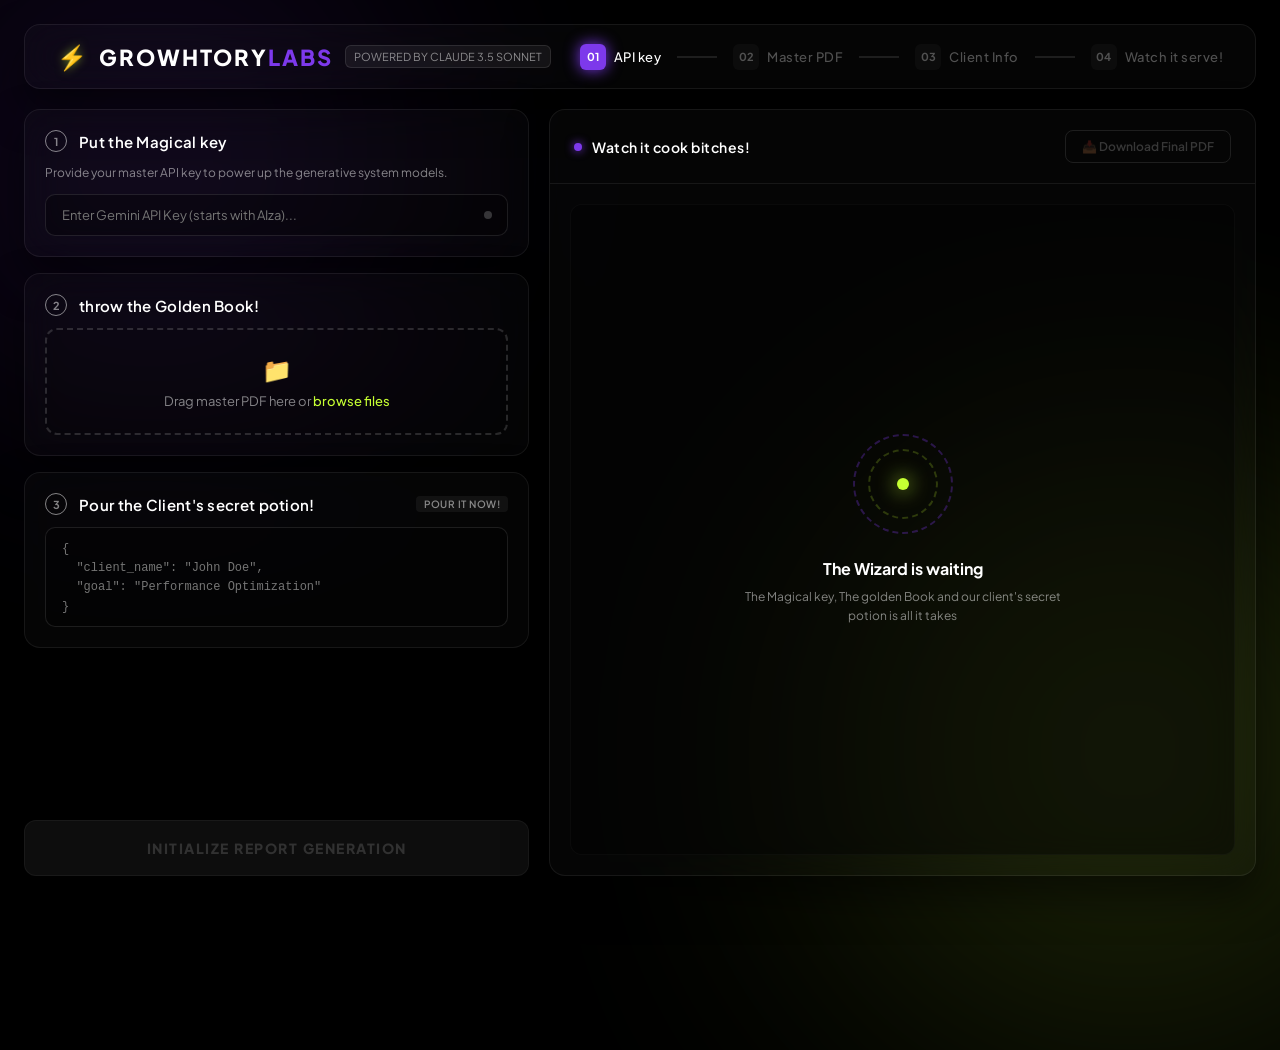
<file: index.html>
<!DOCTYPE html>
<html lang="en">
<head>
    <meta charset="UTF-8">
    <meta name="viewport" content="width=device-width, initial-scale=1.0">
    <title>GROWTHORY LABS // PDF BOOSTER</title>
    <link rel="stylesheet" href="style.css">
    <link rel="preconnect" href="https://fonts.googleapis.com">
    <link rel="preconnect" href="https://fonts.gstatic.com" crossorigin>
    <link href="https://fonts.googleapis.com/css2?family=Plus+Jakarta+Sans:wght@300;400;500;700;800&display=swap" rel="stylesheet">
</head>
<body>

    <div class="ambient-glow glow-violet"></div>
    <div class="ambient-glow glow-lime"></div>

    <div class="desktop-container">
        
        <header class="glass-panel header-panel">
            <div class="brand">
                <div class="logo-mark">⚡</div>
                <h1>GROWHTORY<span>LABS</span></h1>
                <span class="badge">POWERED BY CLAUDE 3.5 SONNET</span>
            </div>
            
            <div class="pipeline-tracker">
                <div class="step active" id="step-auth">
                    <span class="step-num">01</span>
                    <span class="step-name">API key</span>
                </div>
                <div class="pipeline-line" id="line-1"></div>
                <div class="step" id="step-guide">
                    <span class="step-num">02</span>
                    <span class="step-name">Master PDF</span>
                </div>
                <div class="pipeline-line" id="line-2"></div>
                <div class="step" id="step-payload">
                    <span class="step-num">03</span>
                    <span class="step-name">Client Info</span>
                </div>
                <div class="pipeline-line" id="line-3"></div>
                <div class="step" id="step-ready">
                    <span class="step-num">04</span>
                    <span class="step-name">Watch it serve!</span>
                </div>
            </div>
        </header>

        <main class="workspace-grid">
            
            <section class="control-column">
                
                <div class="glass-panel input-card interactive-card" id="card-api">
                    <div class="card-header">
                        <div class="step-indicator">1</div>
                        <h3>Put the Magical key</h3>
                    </div>
                    <p class="card-desc">Provide your master API key to power up the generative system models.</p>
                    <div class="input-wrapper">
                        <input type="password" id="api-key" placeholder="Enter Gemini API Key (starts with AIza)...">
                        <span class="status-dot"></span>
                    </div>
                </div>

                <div class="glass-panel input-card interactive-card" id="card-upload">
                    <div class="card-header">
                        <div class="step-indicator">2</div>
                        <h3>throw the Golden Book!</h3>
                    </div>
                    <div class="drop-zone" id="drop-zone">
                        <div class="drop-zone-icon">📁</div>
                        <p class="drop-zone-text">Drag master PDF here or <span class="highlight">browse files</span></p>
                        <input type="file" id="pdf-file" accept=".pdf" hidden>
                        <div class="file-chip" id="file-chip">
                            <span class="file-name">No file selected</span>
                            <button type="button" class="remove-file-btn" id="remove-file">×</button>
                        </div>
                    </div>
                </div>

                <div class="glass-panel input-card interactive-card" id="card-json">
                    <div class="card-header">
                        <div class="step-indicator">3</div>
                        <h3>Pour the Client's secret potion!</h3>
                        <span class="json-badge invalid" id="json-status">POUR IT NOW!</span>
                    </div>
                    <div class="json-wrapper">
                        <textarea id="json-data" placeholder='{&#10;  "client_name": "John Doe",&#10;  "goal": "Performance Optimization"&#10;}'></textarea>
                    </div>
                </div>

                <div class="action-center">
                    <button id="generate-btn" class="engine-btn" disabled>
                        <span class="btn-glow"></span>
                        <span class="btn-text">INITIALIZE REPORT GENERATION</span>
                    </button>
                </div>

            </section>

            <section class="preview-column">
                <div class="glass-panel output-card">
                    <div class="output-header">
                        <div class="live-status">
                            <span class="pulse-indicator"></span>
                            <h3>Watch it cook bitches!</h3>
                        </div>
                        <div class="output-actions">
                            <button id="download-btn" class="action-btn download-disabled" disabled>📥 Download Final PDF</button>
                        </div>
                    </div>

                    <div class="terminal-screen" id="terminal-screen">
                        <div class="welcome-screen" id="welcome-message">
                            <div class="engine-graphic">
                                <div class="orbit-ring ring-1"></div>
                                <div class="orbit-ring ring-2"></div>
                                <div class="core-dot"></div>
                            </div>
                            <h4>The Wizard is waiting</h4>
                            <p>The Magical key, The golden Book and our client's secret potion is all it takes</p>
                        </div>

                        <div class="processing-screen hidden" id="processing-message">
                            <div class="dna-spinner">
                                <div class="bar"></div>
                                <div class="bar"></div>
                                <div class="bar"></div>
                            </div>
                            <h4 id="progress-text">Extracting Reference Data Matrix...</h4>
                            <div class="progress-bar-container">
                                <div class="progress-bar-fill" id="progress-fill"></div>
                            </div>
                        </div>

                        <div class="render-frame hidden" id="render-view">
                            <iframe id="html-preview" title="Report Preview Frame"></iframe>
                        </div>
                    </div>
                </div>
            </section>

        </main>
    </div>

    <script src="script.js"></script>
</body>
</html>
</file>
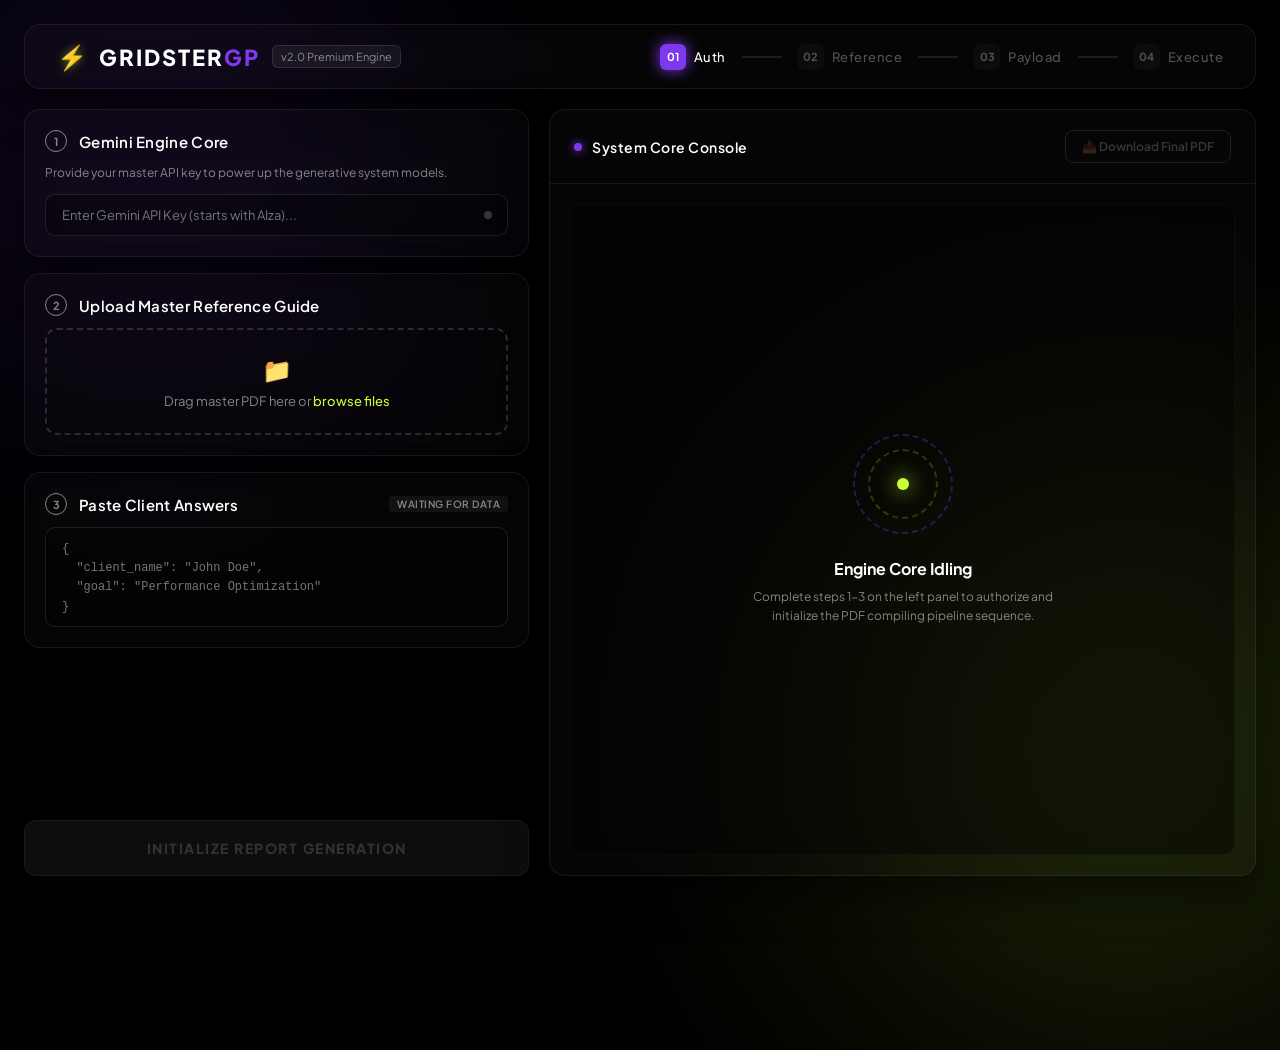
<file: gemini-code-1779367854323.html>
<!DOCTYPE html>
<html lang="en">
<head>
    <meta charset="UTF-8">
    <meta name="viewport" content="width=device-width, initial-scale=1.0">
    <title>GridsterGP // Premium PDF Engine</title>
    <link rel="stylesheet" href="style.css">
    <link rel="preconnect" href="https://fonts.googleapis.com">
    <link rel="preconnect" href="https://fonts.gstatic.com" crossorigin>
    <link href="https://fonts.googleapis.com/css2?family=Plus+Jakarta+Sans:wght@300;400;500;700;800&display=swap" rel="stylesheet">
</head>
<body>

    <div class="ambient-glow glow-violet"></div>
    <div class="ambient-glow glow-lime"></div>

    <div class="desktop-container">
        
        <header class="glass-panel header-panel">
            <div class="brand">
                <div class="logo-mark">⚡</div>
                <h1>GRIDSTER<span>GP</span></h1>
                <span class="badge">v2.0 Premium Engine</span>
            </div>
            
            <div class="pipeline-tracker">
                <div class="step active" id="step-auth">
                    <span class="step-num">01</span>
                    <span class="step-name">Auth</span>
                </div>
                <div class="pipeline-line" id="line-1"></div>
                <div class="step" id="step-guide">
                    <span class="step-num">02</span>
                    <span class="step-name">Reference</span>
                </div>
                <div class="pipeline-line" id="line-2"></div>
                <div class="step" id="step-payload">
                    <span class="step-num">03</span>
                    <span class="step-name">Payload</span>
                </div>
                <div class="pipeline-line" id="line-3"></div>
                <div class="step" id="step-ready">
                    <span class="step-num">04</span>
                    <span class="step-name">Execute</span>
                </div>
            </div>
        </header>

        <main class="workspace-grid">
            
            <section class="control-column">
                
                <div class="glass-panel input-card interactive-card" id="card-api">
                    <div class="card-header">
                        <div class="step-indicator">1</div>
                        <h3>Gemini Engine Core</h3>
                    </div>
                    <p class="card-desc">Provide your master API key to power up the generative system models.</p>
                    <div class="input-wrapper">
                        <input type="password" id="api-key" placeholder="Enter Gemini API Key (starts with AIza)...">
                        <span class="status-dot"></span>
                    </div>
                </div>

                <div class="glass-panel input-card interactive-card" id="card-upload">
                    <div class="card-header">
                        <div class="step-indicator">2</div>
                        <h3>Upload Master Reference Guide</h3>
                    </div>
                    <div class="drop-zone" id="drop-zone">
                        <div class="drop-zone-icon">📁</div>
                        <p class="drop-zone-text">Drag master PDF here or <span class="highlight">browse files</span></p>
                        <input type="file" id="pdf-file" accept=".pdf" hidden>
                        <div class="file-chip" id="file-chip">
                            <span class="file-name">No file selected</span>
                            <button type="button" class="remove-file-btn" id="remove-file">×</button>
                        </div>
                    </div>
                </div>

                <div class="glass-panel input-card interactive-card" id="card-json">
                    <div class="card-header">
                        <div class="step-indicator">3</div>
                        <h3>Paste Client Answers</h3>
                        <span class="json-badge invalid" id="json-status">Waiting for data</span>
                    </div>
                    <div class="json-wrapper">
                        <textarea id="json-data" placeholder='{&#10;  "client_name": "John Doe",&#10;  "goal": "Performance Optimization"&#10;}'></textarea>
                    </div>
                </div>

                <div class="action-center">
                    <button id="generate-btn" class="engine-btn" disabled>
                        <span class="btn-glow"></span>
                        <span class="btn-text">INITIALIZE REPORT GENERATION</span>
                    </button>
                </div>

            </section>

            <section class="preview-column">
                <div class="glass-panel output-card">
                    <div class="output-header">
                        <div class="live-status">
                            <span class="pulse-indicator"></span>
                            <h3>System Core Console</h3>
                        </div>
                        <div class="output-actions">
                            <button id="download-btn" class="action-btn download-disabled" disabled>📥 Download Final PDF</button>
                        </div>
                    </div>

                    <div class="terminal-screen" id="terminal-screen">
                        <div class="welcome-screen" id="welcome-message">
                            <div class="engine-graphic">
                                <div class="orbit-ring ring-1"></div>
                                <div class="orbit-ring ring-2"></div>
                                <div class="core-dot"></div>
                            </div>
                            <h4>Engine Core Idling</h4>
                            <p>Complete steps 1-3 on the left panel to authorize and initialize the PDF compiling pipeline sequence.</p>
                        </div>

                        <div class="processing-screen hidden" id="processing-message">
                            <div class="dna-spinner">
                                <div class="bar"></div>
                                <div class="bar"></div>
                                <div class="bar"></div>
                            </div>
                            <h4 id="progress-text">Extracting Reference Data Matrix...</h4>
                            <div class="progress-bar-container">
                                <div class="progress-bar-fill" id="progress-fill"></div>
                            </div>
                        </div>

                        <div class="render-frame hidden" id="render-view">
                            <iframe id="html-preview" title="Report Preview Frame"></iframe>
                        </div>
                    </div>
                </div>
            </section>

        </main>
    </div>

    <script src="script.js"></script>
</body>
</html>
</file>
<file: style.css>
/* Color Palette Variables from Reference Mockup */
:root {
    --black: #000000;
    --violet: #7D39EB;
    --lime: #C6FF33;
    --white: #FFFFFF;
    
    /* Functional Glass Colors */
    --glass-bg: rgba(255, 255, 255, 0.02);
    --glass-border: rgba(255, 255, 255, 0.07);
    --glass-hover-border: rgba(125, 57, 235, 0.4);
    --text-main: #FFFFFF;
    --text-muted: rgba(255, 255, 255, 0.5);
}

* {
    margin: 0;
    padding: 0;
    box-sizing: border-box;
    font-family: 'Plus Jakarta Sans', sans-serif;
}

body {
    background-color: var(--black);
    color: var(--text-main);
    overflow: hidden; /* Lock viewport to single page desktop view */
    height: 100vh;
    width: 100vw;
    position: relative;
}

/* Background Atmosphere Light Arrays */
.ambient-glow {
    position: absolute;
    border-radius: 50%;
    filter: blur(140px);
    z-index: 0;
    opacity: 0.15;
    pointer-events: none;
}
.glow-violet {
    width: 500px;
    height: 500px;
    background: var(--violet);
    top: -100px;
    left: -100px;
}
.glow-lime {
    width: 600px;
    height: 600px;
    background: var(--lime);
    bottom: -150px;
    right: -150px;
}

/* Glassmorphism Structural Foundations */
.glass-panel {
    background: var(--glass-bg);
    backdrop-filter: blur(20px);
    -webkit-backdrop-filter: blur(20px);
    border: 1px solid var(--glass-border);
    border-radius: 16px;
    box-shadow: 0 20px 40px rgba(0, 0, 0, 0.5);
    transition: all 0.4s cubic-bezier(0.16, 1, 0.3, 1);
}

.desktop-container {
    position: relative;
    z-index: 10;
    width: 100%;
    height: 100vh;
    padding: 24px;
    display: flex;
    flex-direction: column;
    gap: 20px;
}

/* Top App Header Dashboard Elements */
.header-panel {
    padding: 16px 32px;
    display: flex;
    justify-content: space-between;
    align-items: center;
    flex-shrink: 0;
}

.brand {
    display: flex;
    align-items: center;
    gap: 12px;
}
.logo-mark {
    font-size: 24px;
    color: var(--lime);
    text-shadow: 0 0 10px rgba(198, 255, 51, 0.5);
}
.brand h1 {
    font-size: 22px;
    font-weight: 800;
    letter-spacing: 2px;
}
.brand h1 span {
    color: var(--violet);
}
.brand .badge {
    font-size: 11px;
    padding: 4px 8px;
    background: rgba(255,255,255,0.06);
    border: 1px solid rgba(255,255,255,0.1);
    border-radius: 6px;
    color: var(--text-muted);
}

/* Pipeline Step Tracker System */
.pipeline-tracker {
    display: flex;
    align-items: center;
    gap: 16px;
}
.pipeline-tracker .step {
    display: flex;
    align-items: center;
    gap: 8px;
    opacity: 0.3;
    transition: all 0.4s ease;
}
.pipeline-tracker .step.active {
    opacity: 1;
}
.pipeline-tracker .step.completed {
    opacity: 1;
}
.pipeline-tracker .step.completed .step-num {
    background: var(--lime);
    color: var(--black);
    box-shadow: 0 0 15px var(--lime);
}
.pipeline-tracker .step.active .step-num {
    background: var(--violet);
    color: var(--white);
    box-shadow: 0 0 15px var(--violet);
}
.step-num {
    width: 26px;
    height: 26px;
    border-radius: 6px;
    background: rgba(255,255,255,0.1);
    display: flex;
    align-items: center;
    justify-content: center;
    font-size: 11px;
    font-weight: 700;
    transition: all 0.3s ease;
}
.step-name {
    font-size: 13px;
    font-weight: 500;
    letter-spacing: 0.5px;
}
.pipeline-line {
    width: 40px;
    height: 2px;
    background: rgba(255,255,255,0.1);
    transition: all 0.4s ease;
}
.pipeline-line.active {
    background: var(--violet);
}
.pipeline-line.completed {
    background: var(--lime);
}

/* Master Grid Alignment */
.workspace-grid {
    display: flex;
    flex: 1;
    gap: 20px;
    min-height: 0; /* Important for scroll contexts within flex containers */
}

.control-column {
    flex: 5;
    display: flex;
    flex-direction: column;
    gap: 16px;
    min-height: 0;
}

.preview-column {
    flex: 7;
    display: flex;
    min-height: 0;
}

/* Input Card Topographies */
.input-card {
    padding: 20px;
    display: flex;
    flex-direction: column;
    gap: 12px;
}
.interactive-card:focus-within, 
.interactive-card.filled {
    border-color: var(--glass-hover-border);
    background: rgba(255, 255, 255, 0.04);
}
.card-header {
    display: flex;
    align-items: center;
    gap: 12px;
}
.step-indicator {
    width: 22px;
    height: 22px;
    border-radius: 50%;
    border: 1px solid var(--text-muted);
    display: flex;
    align-items: center;
    justify-content: center;
    font-size: 11px;
    font-weight: 700;
    color: var(--text-muted);
}
.interactive-card:focus-within .step-indicator,
.interactive-card.filled .step-indicator {
    background: var(--white);
    color: var(--black);
    border-color: var(--white);
}
.card-header h3 {
    font-size: 15px;
    font-weight: 600;
    letter-spacing: 0.3px;
}
.card-desc {
    font-size: 12px;
    color: var(--text-muted);
    line-height: 1.5;
}

/* Control Element Mechanics */
.input-wrapper {
    position: relative;
    display: flex;
    align-items: center;
}
input[type="password"], textarea {
    width: 100%;
    background: rgba(0, 0, 0, 0.3);
    border: 1px solid rgba(255,255,255,0.1);
    border-radius: 10px;
    color: var(--white);
    padding: 12px 16px;
    font-size: 13px;
    outline: none;
    transition: all 0.3s ease;
}
input[type="password"]:focus, textarea:focus {
    border-color: var(--violet);
    box-shadow: 0 0 10px rgba(125, 57, 235, 0.2);
}
.status-dot {
    position: absolute;
    right: 16px;
    width: 8px;
    height: 8px;
    border-radius: 50%;
    background: rgba(255,255,255,0.2);
    transition: all 0.3s ease;
}
.filled .status-dot {
    background: var(--lime);
    box-shadow: 0 0 10px var(--lime);
}

/* File Drop Zone Architecture */
.drop-zone {
    border: 2px dashed rgba(255,255,255,0.15);
    border-radius: 12px;
    padding: 24px;
    text-align: center;
    cursor: pointer;
    background: rgba(0,0,0,0.1);
    transition: all 0.3s ease;
    display: flex;
    flex-direction: column;
    align-items: center;
    gap: 8px;
    position: relative;
}
.drop-zone:hover, .drop-zone.dragover {
    border-color: var(--lime);
    background: rgba(198, 255, 51, 0.02);
}
.drop-zone-icon {
    font-size: 24px;
    transition: transform 0.3s ease;
}
.drop-zone:hover .drop-zone-icon {
    transform: translateY(-2px);
}
.drop-zone-text {
    font-size: 13px;
    color: var(--text-muted);
}
.drop-zone-text .highlight {
    color: var(--lime);
    font-weight: 500;
}
.file-chip {
    display: none;
    align-items: center;
    gap: 10px;
    background: rgba(125, 57, 235, 0.15);
    border: 1px solid rgba(125, 57, 235, 0.3);
    padding: 6px 14px;
    border-radius: 20px;
    font-size: 12px;
    margin-top: 4px;
}
.remove-file-btn {
    background: none;
    border: none;
    color: var(--white);
    font-size: 16px;
    cursor: pointer;
    line-height: 1;
}

/* Payload Matrix JSON Module */
.json-wrapper {
    flex: 1;
    min-height: 100px;
    display: flex;
}
textarea {
    resize: none;
    height: 100%;
    font-family: 'Courier New', Courier, monospace;
    font-size: 12px;
    line-height: 1.6;
}
.json-badge {
    margin-left: auto;
    font-size: 10px;
    padding: 2px 8px;
    border-radius: 4px;
    font-weight: 600;
    letter-spacing: 0.5px;
    text-transform: uppercase;
}
.json-badge.invalid {
    background: rgba(255,255,255,0.05);
    color: var(--text-muted);
}
.json-badge.valid {
    background: rgba(198, 255, 51, 0.15);
    color: var(--lime);
    border: 1px solid rgba(198, 255, 51, 0.3);
}

/* Engine Firing Core Call-To-Action Button */
.action-center {
    margin-top: auto;
    padding-top: 10px;
}
.engine-btn {
    width: 100%;
    background: var(--lime);
    color: var(--black);
    border: none;
    padding: 18px;
    border-radius: 12px;
    font-size: 14px;
    font-weight: 800;
    letter-spacing: 1.5px;
    cursor: pointer;
    position: relative;
    overflow: hidden;
    transition: all 0.3s cubic-bezier(0.16, 1, 0.3, 1);
    box-shadow: 0 0 0 rgba(198, 255, 51, 0);
}
.engine-btn:hover:not(:disabled) {
    transform: translateY(-2px);
    box-shadow: 0 10px 30px rgba(198, 255, 51, 0.4);
}
.engine-btn:active:not(:disabled) {
    transform: translateY(0);
}
.engine-btn:disabled {
    background: rgba(255,255,255,0.05);
    color: rgba(255,255,255,0.15);
    border: 1px solid rgba(255,255,255,0.05);
    cursor: not-allowed;
}

/* Screen Output Sandbox */
.output-card {
    width: 100%;
    height: 100%;
    display: flex;
    flex-direction: column;
    overflow: hidden;
}
.output-header {
    padding: 20px 24px;
    border-bottom: 1px solid var(--glass-border);
    display: flex;
    justify-content: space-between;
    align-items: center;
}
.live-status {
    display: flex;
    align-items: center;
    gap: 10px;
}
.pulse-indicator {
    width: 8px;
    height: 8px;
    background: var(--violet);
    border-radius: 50%;
    box-shadow: 0 0 10px var(--violet);
}
.live-status h3 {
    font-size: 14px;
    font-weight: 600;
    letter-spacing: 0.5px;
}
.action-btn {
    background: transparent;
    border: 1px solid var(--lime);
    color: var(--lime);
    padding: 8px 16px;
    border-radius: 8px;
    font-size: 12px;
    font-weight: 600;
    cursor: pointer;
    transition: all 0.3s ease;
}
.action-btn:hover:not(.download-disabled) {
    background: var(--lime);
    color: var(--black);
    box-shadow: 0 0 15px rgba(198, 255, 51, 0.3);
}
.download-disabled {
    border-color: rgba(255,255,255,0.1);
    color: rgba(255,255,255,0.2);
    cursor: not-allowed;
}

.terminal-screen {
    flex: 1;
    background: rgba(0,0,0,0.4);
    margin: 20px;
    border-radius: 12px;
    border: 1px solid rgba(255,255,255,0.03);
    position: relative;
    overflow: hidden;
}

/* Gamified Graphic Core Animation Elements */
.welcome-screen, .processing-screen {
    position: absolute;
    inset: 0;
    display: flex;
    flex-direction: column;
    align-items: center;
    justify-content: center;
    padding: 40px;
    text-align: center;
}
.engine-graphic {
    position: relative;
    width: 100px;
    height: 100px;
    margin-bottom: 24px;
}
.orbit-ring {
    position: absolute;
    border: 2px dashed rgba(125, 57, 235, 0.3);
    border-radius: 50%;
    inset: 0;
    animation: rotateClockwise 20s linear infinite;
}
.ring-2 {
    inset: 15px;
    border-color: rgba(198, 255, 51, 0.2);
    animation: rotateCounterClockwise 12s linear infinite;
}
.core-dot {
    position: absolute;
    width: 12px;
    height: 12px;
    background: var(--lime);
    border-radius: 50%;
    top: 50%;
    left: 50%;
    transform: translate(-50%, -50%);
    box-shadow: 0 0 20px var(--lime);
}
.welcome-screen h4, .processing-screen h4 {
    font-size: 16px;
    font-weight: 700;
    margin-bottom: 8px;
}
.welcome-screen p {
    font-size: 12px;
    color: var(--text-muted);
    max-width: 320px;
    line-height: 1.6;
}

/* DNA Style Loading Graphic Layout */
.dna-spinner {
    display: flex;
    gap: 6px;
    height: 40px;
    align-items: center;
    margin-bottom: 20px;
}
.dna-spinner .bar {
    width: 4px;
    height: 100%;
    background: var(--violet);
    border-radius: 2px;
    animation: waveScale 1.2s ease-in-out infinite;
}
.dna-spinner .bar:nth-child(2) { animation-delay: 0.15s; background: #9E66FF; }
.dna-spinner .bar:nth-child(3) { animation-delay: 0.3s; background: var(--lime); }

.progress-bar-container {
    width: 240px;
    height: 4px;
    background: rgba(255,255,255,0.05);
    border-radius: 2px;
    margin-top: 16px;
    overflow: hidden;
}
.progress-bar-fill {
    width: 0%;
    height: 100%;
    background: linear-gradient(90deg, var(--violet), var(--lime));
    box-shadow: 0 0 10px var(--lime);
    transition: width 0.4s ease;
}

/* Sandbox Sandboxed Frame Viewport */
.render-frame {
    width: 100%;
    height: 100%;
}
iframe {
    width: 100%;
    height: 100%;
    border: none;
    background: var(--white);
}

.hidden {
    display: none !important;
}

/* Custom Keyframe Sequences */
@keyframes rotateClockwise {
    from { transform: rotate(0deg); }
    to { transform: rotate(360deg); }
}
@keyframes rotateCounterClockwise {
    from { transform: rotate(360deg); }
    to { transform: rotate(0deg); }
}
@keyframes waveScale {
    0%, 100% { transform: scaleY(0.3); }
    50% { transform: scaleY(1); }
}
</file>
